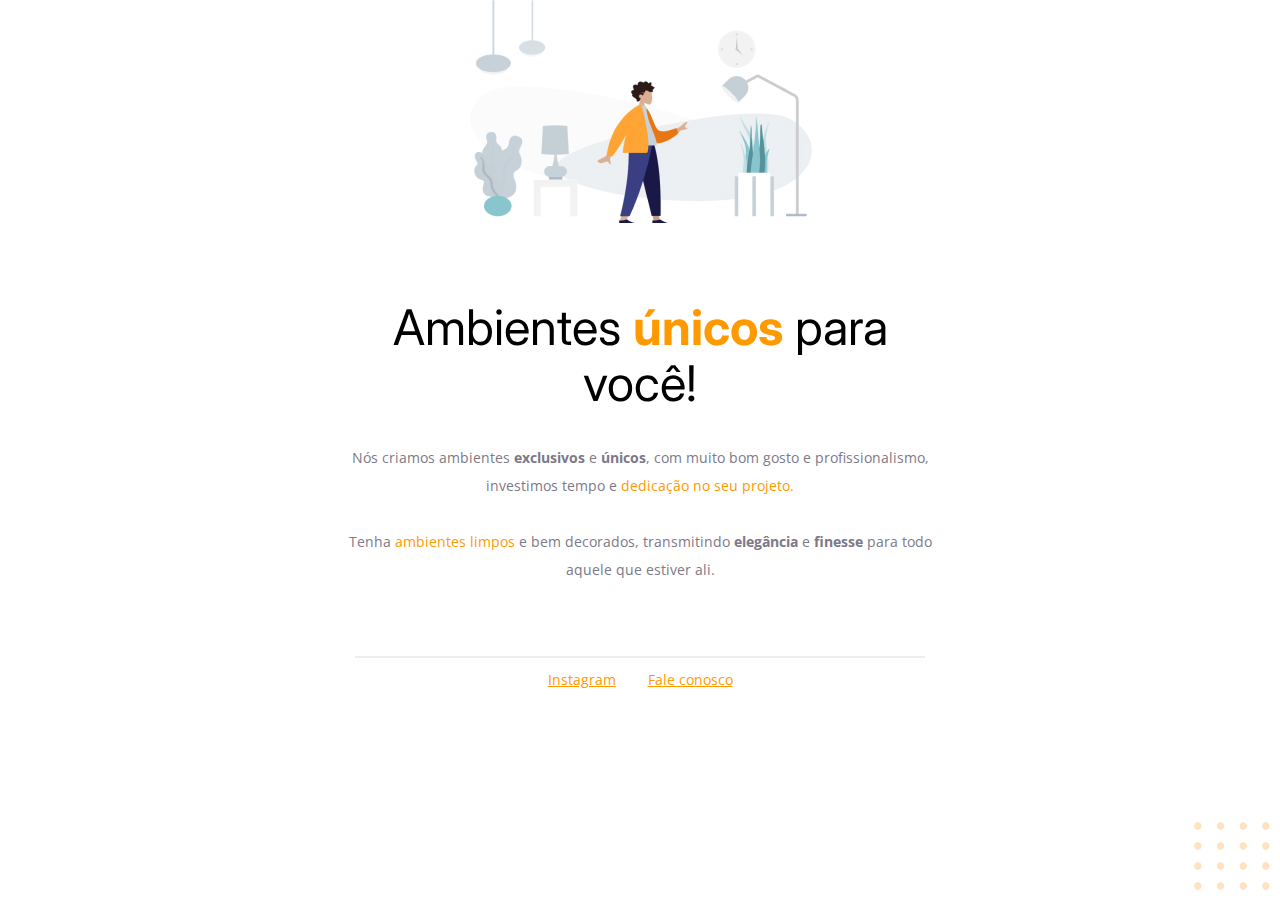
<file: desafioProjeto01/index.html>
<!-- Instrução que define o tipo do documento. -->
<!DOCTYPE html>
<html lang="pt-br">
    <!-- Tag <head> contém as instruções para a página -->
    <head>
        <link rel="preconnect" href="https://fonts.googleapis.com" />
        <link rel="preconnect" href="https://fonts.gstatic.com" crossorigin />
        <meta charset="UTF-8" />
        <meta name="viewport" content="width=device-width, initial-scale=1.0" />
        <title>Móveis customizados</title>

        <link
            href="https://fonts.googleapis.com/css2?family=Inter:wght@400;700&family=Open+Sans:wght@400;700&display=swap"
            rel="stylesheet"
        />

        <link rel="stylesheet" href="style.css" />
    </head>

    <!-- Tag <body> é o corpo do documento, onde tem as informações que serão mostradas. -->
    <body>
        <div id="hero">
            <img
                src="images/img1.jpg"
                alt="Desenho de uma pessoa vestindo uma camisa amarela em uma sala com móveis"
            />
            <h1>Ambientes <span>únicos</span> para você!</h1>
            <p>
                Nós criamos ambientes <strong>exclusivos</strong> e
                <strong>únicos</strong>, com muito bom gosto e profissionalismo,
                investimos tempo e
                <span>dedicação no seu projeto.</span>
                <br />
                <br />
                Tenha <span>ambientes limpos</span> e bem decorados,
                transmitindo <strong>elegância</strong> e
                <strong>finesse</strong>
                para todo aquele que estiver ali.
            </p>
        </div>

        <div class="line"></div>

        <div id="footer">
            <a target="_blank" href="https://instagram.com/moveisparavoce"
                >Instagram</a
            >
            <a href="mailto:contato@moveisparavoce.com">Fale conosco</a>
        </div>

        <img
            id="balls"
            src="images/balls.svg"
            alt="Bolinhas alaranjadas no canto inferior direito da tela"
        />
    </body>
</html>
</file>
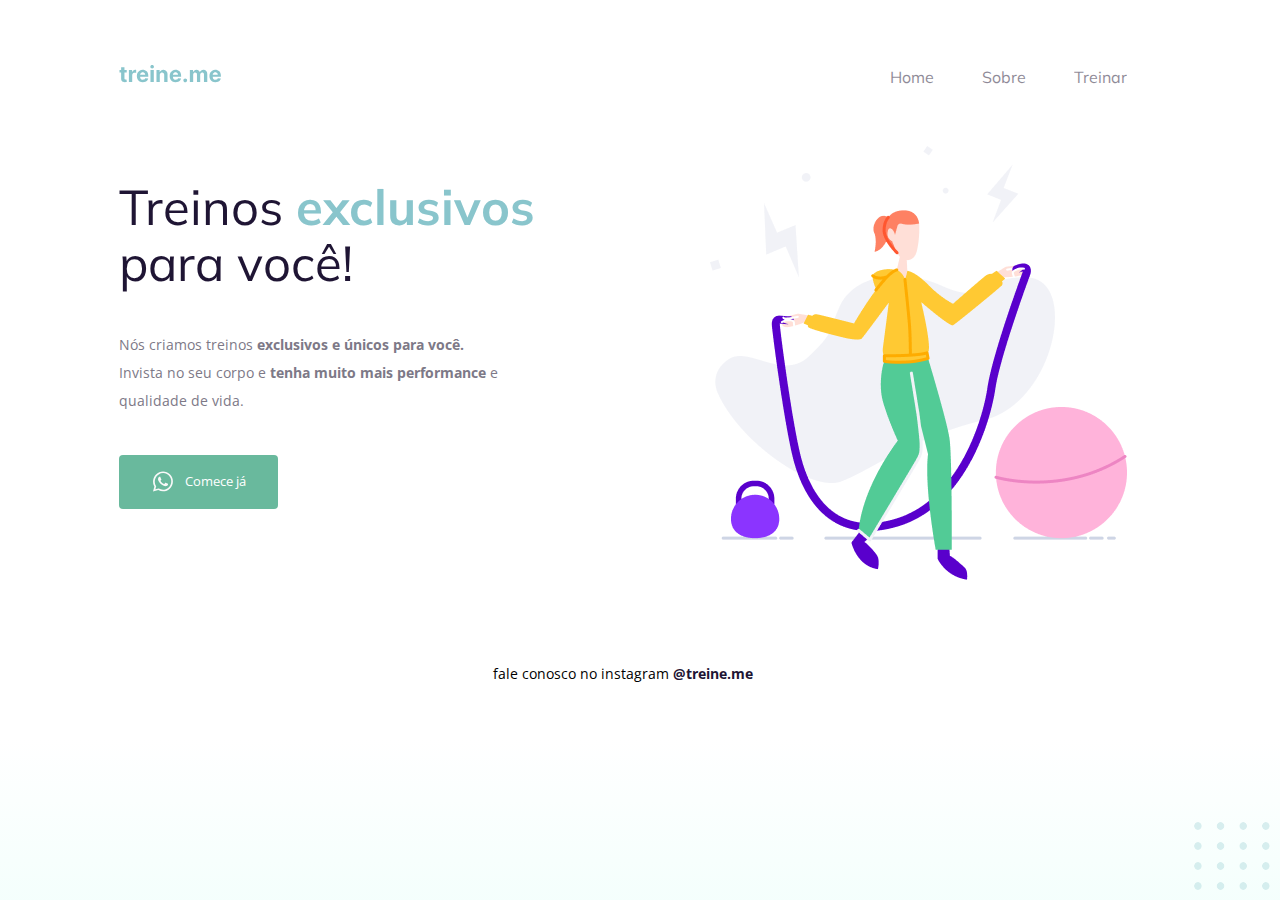
<file: desafioProjeto02/index.html>
<!DOCTYPE html>
<html lang="pt-br">
  <head>
    <link rel="preconnect" href="https://fonts.googleapis.com" />
    <link rel="preconnect" href="https://fonts.gstatic.com" crossorigin />
    <meta charset="UTF-8" />
    <meta name="viewport" content="width=device-width, initial-scale=1.0" />
    <title>treine.me</title>
    <link
      href="https://fonts.googleapis.com/css2?family=Mulish:wght@400;700&family=Open+Sans:wght@400;700&display=swap"
      rel="stylesheet"
    />
    <link rel="stylesheet" href="style.css" />
  </head>
  <body>
    <div class="page">
      <nav>
        <a id="logo" href="#">
          <img src="images/logo.svg" alt="Treine.me" />
        </a>
        <ul>
          <li><a href="#">Home</a></li>
          <li><a href="#">Sobre</a></li>
          <li><a href="#">Treinar</a></li>
        </ul>
      </nav>

      <main>
        <section>
          <h1>Treinos <span>exclusivos</span> para você!</h1>
          <p>
            Nós criamos treinos <strong>exclusivos e únicos para você.</strong
            ><br />
            Invista no seu corpo e
            <strong>tenha muito mais performance</strong> e <br />qualidade de
            vida.
          </p>
          <button>
            <img src="images/whats.svg" alt="Ícone do whatsapp" />
            Comece já
          </button>
        </section>
        <img
          src="images/img.png"
          alt="Desenho de uma mulher pulando corta numa academia."
        />
      </main>

      <footer>
        fale conosco no instagram
        <a href="https://instagram.com/treineme" target="_blank">@treine.me</a>
      </footer>
    </div>

    <img
      id="balls"
      src="images/balls.svg"
      alt="Bolinhas decorativas verdes no canto inferior direito da página."
    />
  </body>
</html>
</file>
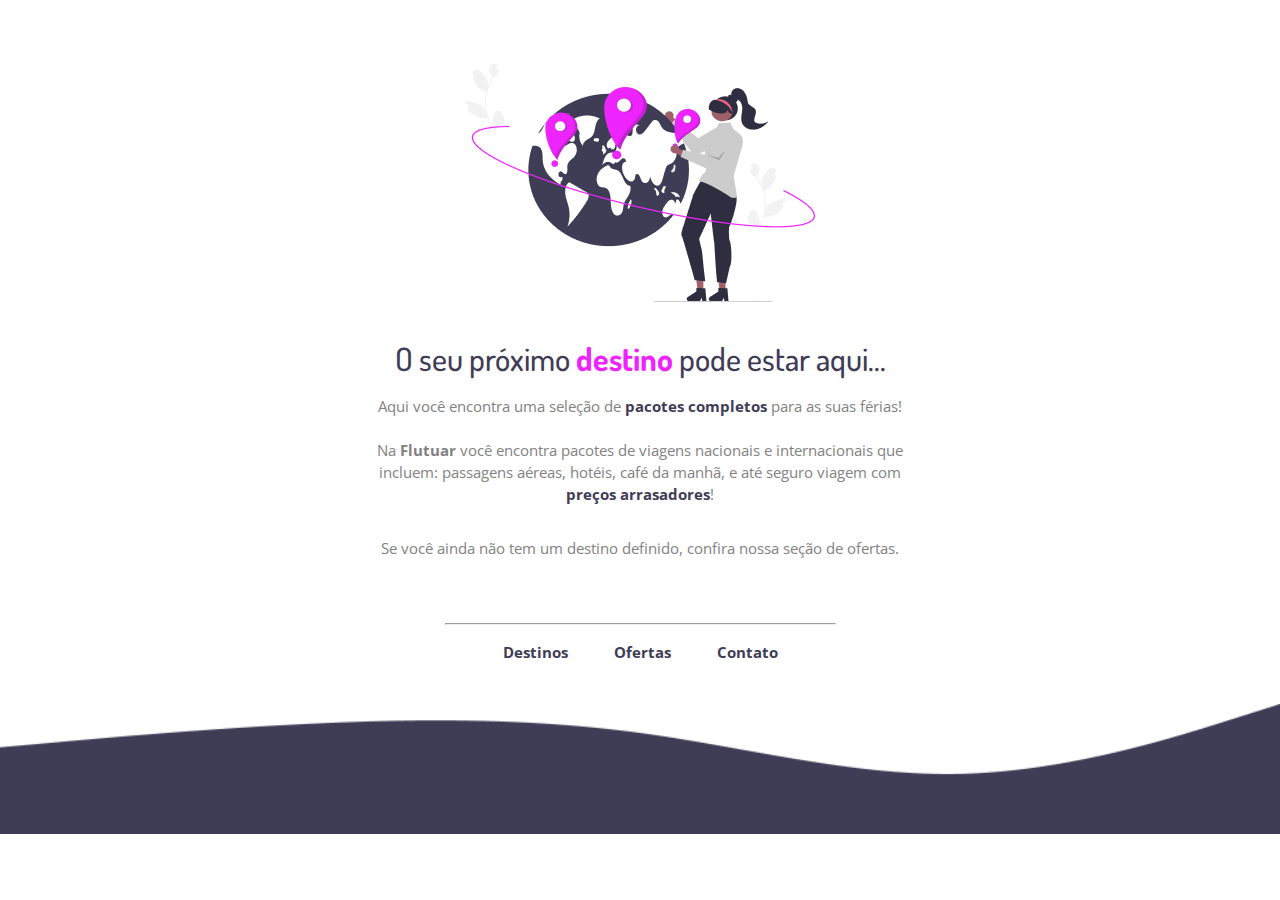
<file: extraProjeto01/index.html>
<!DOCTYPE html>
<html lang="pt-br">
    <head>
        <meta charset="UTF-8" />
        <meta http-equiv="X-UA-Compatible" content="IE=edge" />
        <meta name="viewport" content="width=device-width, initial-scale=1.0" />
        <link
            rel="shortcut icon"
            href="./images/favicon.svg"
            type="image/x-icon"
        />
        <title>Flutuar.com</title>
        <link rel="stylesheet" href="style.css" />
    </head>
    <body>
        <main>
            <img src="./images/main-image.png" alt="A woman with the globe choosing the destination for her next trip.">
            <h1>O seu próximo <span>destino</span> pode estar aqui...</h1>
            <p>
                Aqui você encontra uma seleção de <span>pacotes completos</span> para as suas
                férias! <br><br> Na <strong>Flutuar</strong> você encontra pacotes de viagens nacionais e
                internacionais que incluem: passagens aéreas, hotéis, café da
                manhã, e até seguro viagem com <span>preços arrasadores</span>!
            </p>
            <p id="lastLine">
                Se você ainda não tem um destino definido, confira nossa seção
                de ofertas.
            </p>
        </main>
        <footer>
            <hr>
            <a href="#">Destinos</a>
            <a href="#">Ofertas</a>
            <a href="#">Contato</a>
            <img src="./images/wave.png" alt="Bottom decoration in the shape of a blue wave.">
        </footer>
    </body>
</html>
</file>
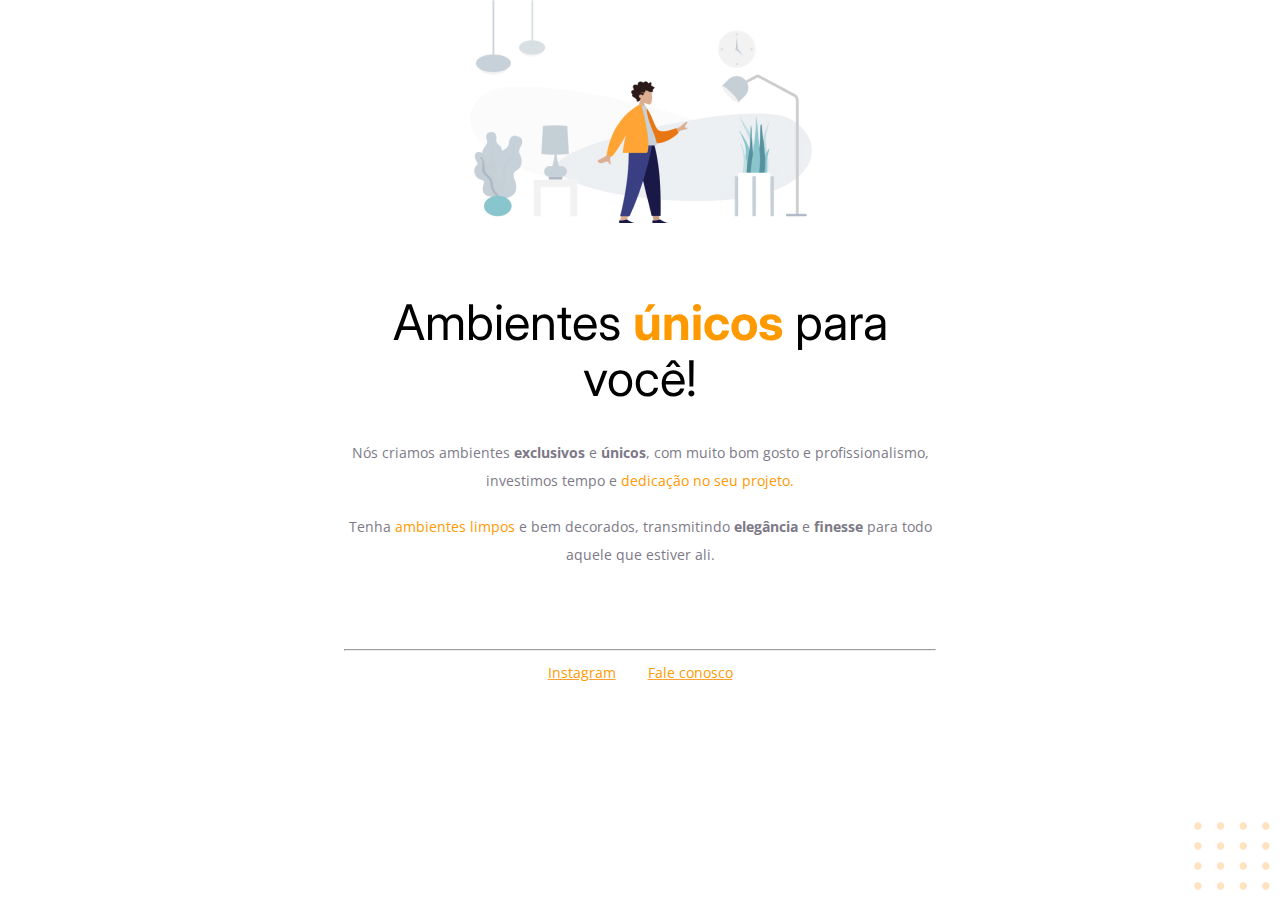
<file: projeto01/index.html>
<!DOCTYPE html>
<html lang="pt-br">
    <head>
        <meta charset="UTF-8" />
        <meta http-equiv="X-UA-Compatible" content="IE=edge" />
        <meta name="viewport" content="width=device-width, initial-scale=1.0" />
        <title>Móveis customizados</title>
        <link rel="stylesheet" href="style.css" />
    </head>
    <body>
        <div id="hero">
            <img
                src="./images/main-image.jpg"
                alt="A person inside a room with some furnitures."
            />
            <h1>Ambientes <span>únicos</span> para você!</h1>
            <p>
                Nós criamos ambientes <strong>exclusivos</strong> e <strong>únicos</strong>, com muito bom gosto e
                profissionalismo, investimos tempo e <span>dedicação no seu projeto.</span>
            </p>
            <br>
            <p>
                Tenha <span>ambientes limpos</span> e bem decorados, transmitindo <strong>elegância</strong> e
                <strong>finesse</strong> para todo aquele que estiver ali.
            </p>
        </div>
        <footer>
          <hr>
          <a href="#" target="_blank">Instagram</a>
          <a href="#" target="_blank">Fale conosco</a>
        </footer>
        <img id="decoration"
            src="./images/balls-decoration.svg"
            alt="Orange balls for decoration."
        />
    </body>
</html>
</file>
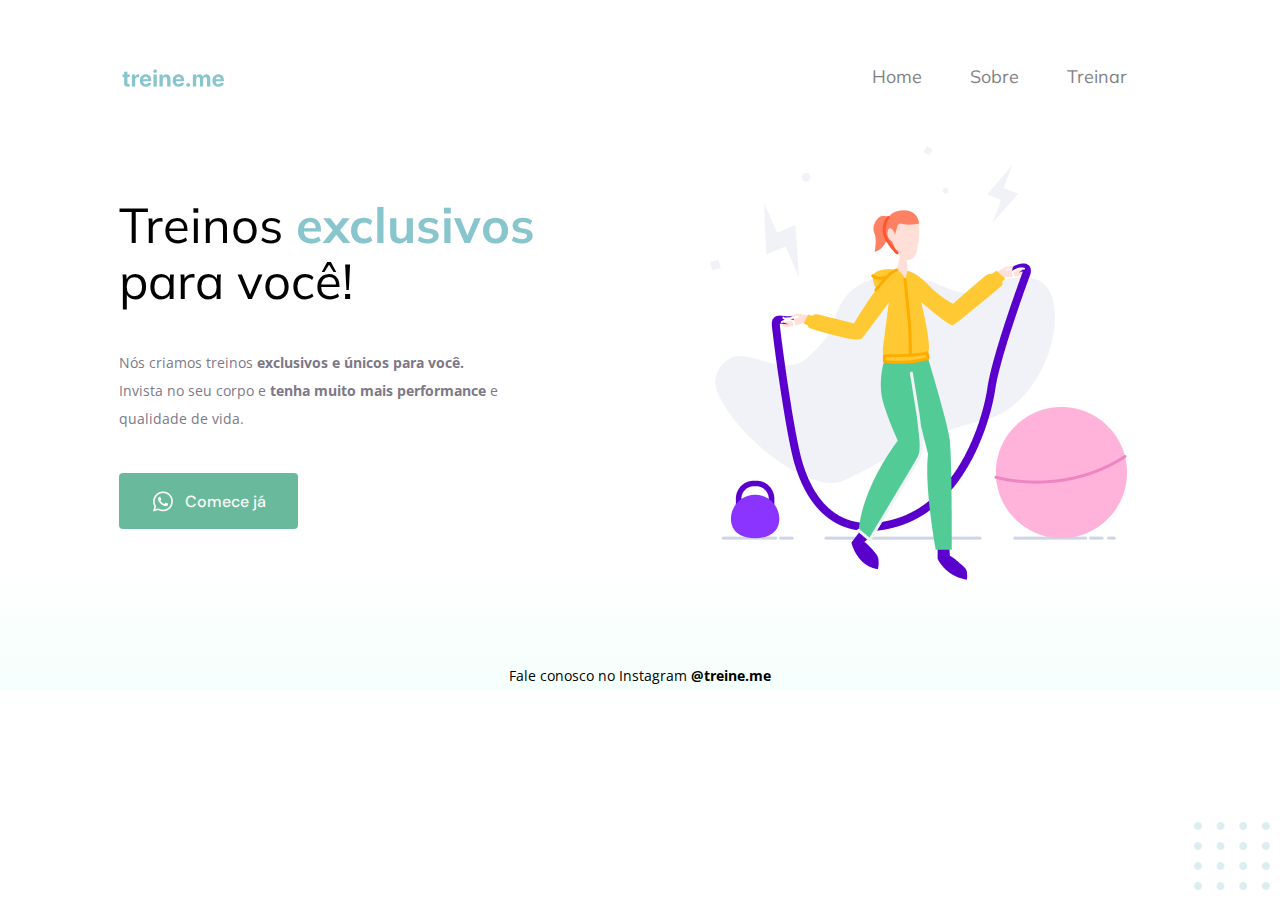
<file: projeto02/index.html>
<!DOCTYPE html>
<html lang="pt-br">
  <head>
    <meta charset="UTF-8" />
    <meta http-equiv="X-UA-Compatible" content="IE=edge" />
    <meta name="viewport" content="width=device-width, initial-scale=1.0" />
    <title>treine.me</title>
    <link rel="stylesheet" href="style.css" />
  </head>
  <body>
    <header>
      <img src="./images/logo.svg" alt="treine.me logo." />
      <nav>
        <ul>
          <li><a href="#">Home</a></li>
          <li><a href="#">Sobre</a></li>
          <li><a href="#">Treinar</a></li>
        </ul>
      </nav>
    </header>
    <main>
      <section>
        <h1>Treinos <span>exclusivos</span><br />para você!</h1>
        <p>
          Nós criamos treinos <strong>exclusivos e únicos para você.</strong
          ><br />Invista no seu corpo e
          <strong>tenha muito mais performance</strong> e<br />qualidade de
          vida.
        </p>
        <button>
          <img src="./images/whatsapp.png" alt="WhatsApp logo." />Comece já
        </button>
      </section>
      <img src="./images/main-image.png" alt="A woman jumping rope." />
    </main>
    <footer>
      <p>
        Fale conosco no Instagram<a href="https://instagram.com/treine.me">
          <strong>@treine.me</strong></a
        >
      </p>
    </footer>
    <img id="balls"
      src="./images/balls-decoration.png"
      alt="Light green balls for decoration."
    />
  </body>
</html>
</file>
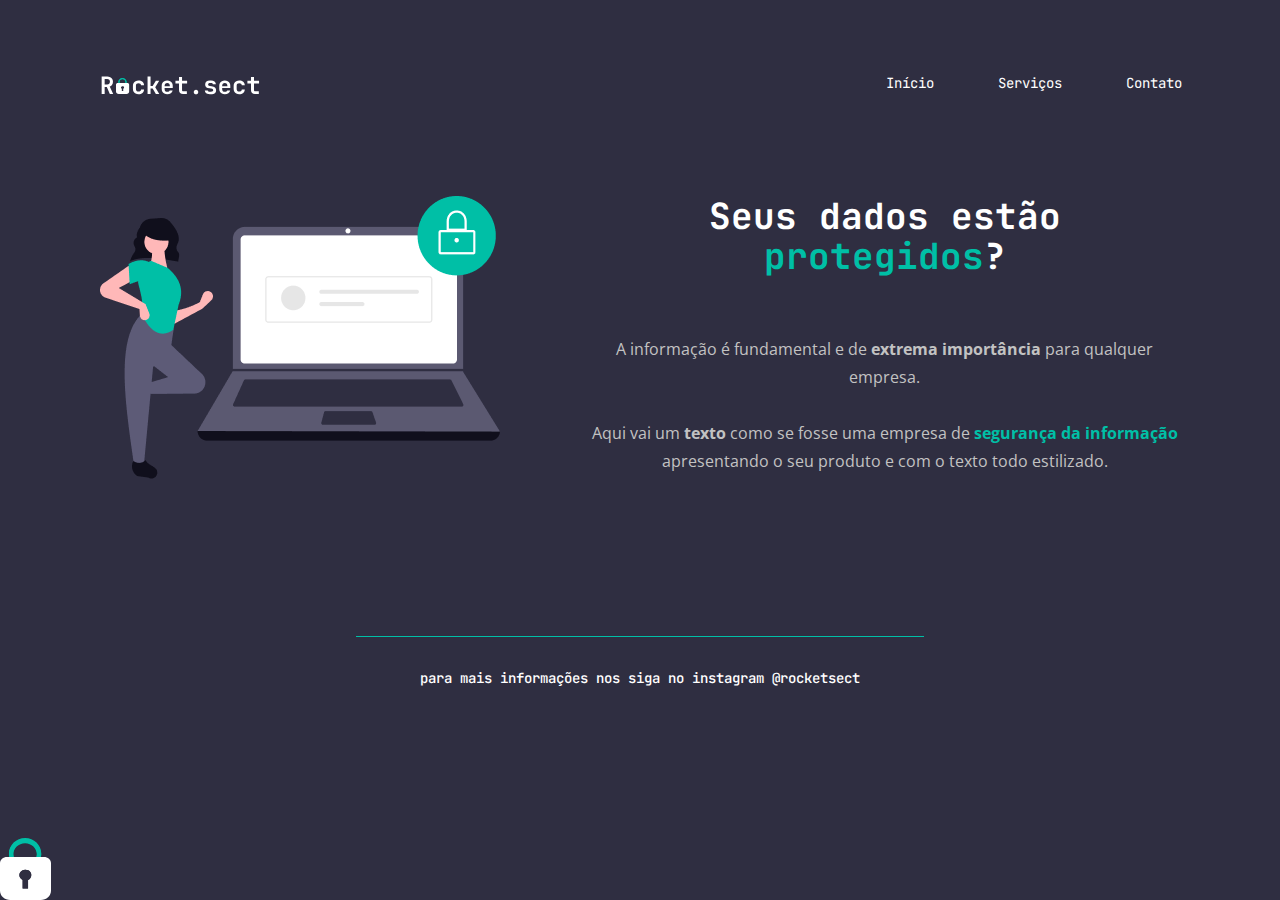
<file: Stage02/desafioAvançadoProjeto02/index.html>
<!DOCTYPE html>
<html lang="pt-br">
  <head>
    <meta charset="UTF-8" />
    <meta http-equiv="X-UA-Compatible" content="IE=edge" />
    <meta name="viewport" content="width=device-width, initial-scale=1.0" />
    <title>Rocket.sect</title>
    <link rel="stylesheet" href="style.css" />
  </head>
  <body>
    <header>
      <img src="./images/logo.svg" alt="Rocketsect logo." />
      <nav>
        <ul>
          <li><a href="#" target="_blank">Início</a></li>
          <li><a href="#" target="_blank">Serviços</a></li>
          <li><a href="#" target="_blank">Contato</a></li>
        </ul>
      </nav>
    </header>
    <main>
      <img
        src="./images/main-image.png"
        alt="A woman in a green t-shirt next to a computer with a security padlock."
      />
      <section>
        <h1>Seus dados estão <span>protegidos</span>?</h1>
        <p>
          A informação é fundamental e de
          <strong>extrema importância</strong> para qualquer empresa. <br /><br />
          Aqui vai um <strong>texto</strong> como se fosse uma empresa de
          <span> segurança da informação </span> apresentando o seu produto e
          com o texto todo estilizado.
        </p>
      </section>
    </main>
    <div id="line"></div>
    <footer>
      <p>para mais informações nos siga no instagram <a href="#">@rocketsect</a></p>
    </footer>
    <img
      src="./images/padlock.svg"
      id="padlock"
      alt="A white padlock with a green latch."
    />
  </body>
</html>
</file>
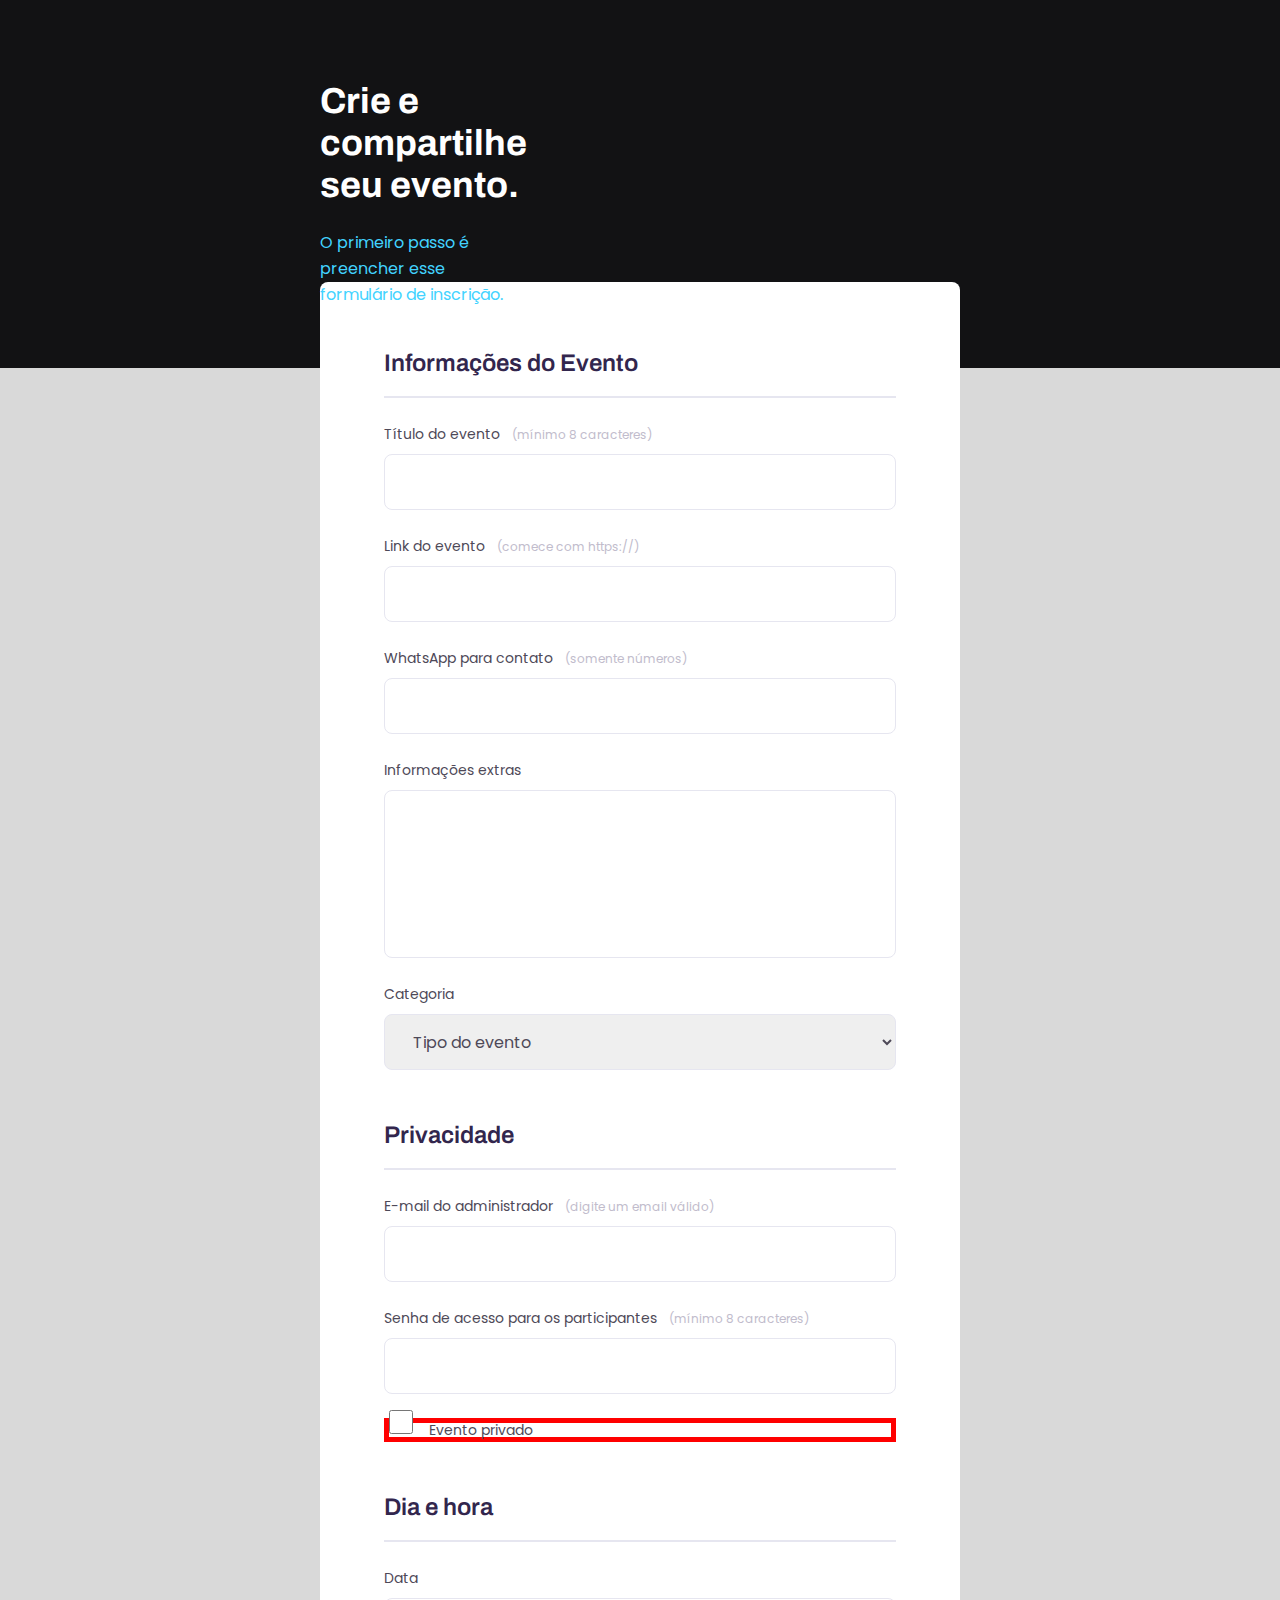
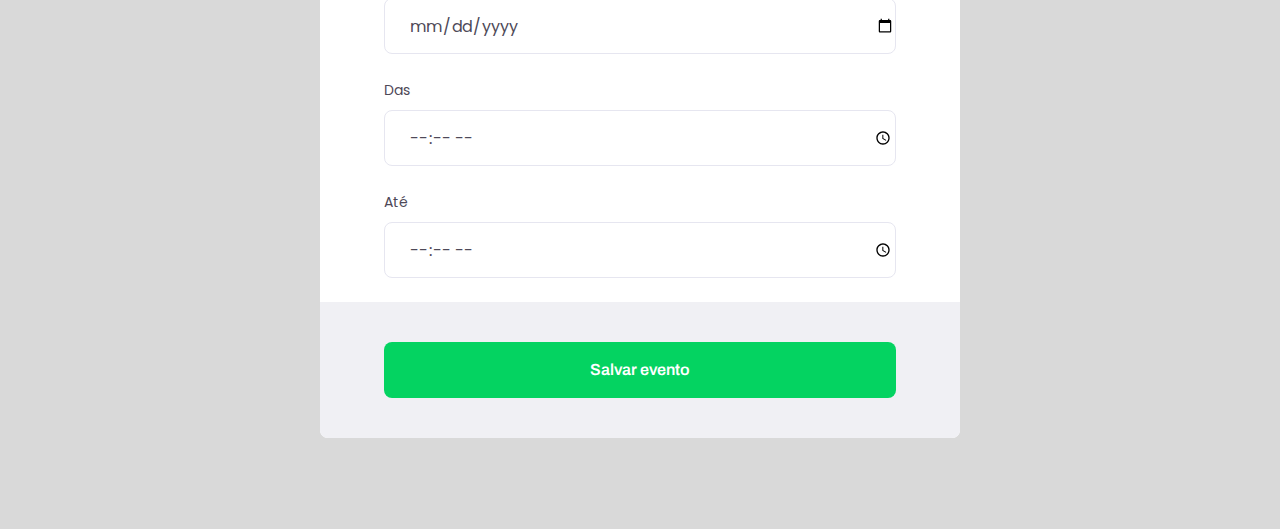
<file: Stage03/Projeto03/index.html>
<!DOCTYPE html>
<html lang="pt-br">
  <head>
    <meta charset="UTF-8" />
    <meta http-equiv="X-UA-Compatible" content="IE=edge" />
    <meta name="viewport" content="width=device-width, initial-scale=1.0" />
    <title>Document</title>
    <link rel="stylesheet" href="style.css" />
  </head>
  <body>
    <header>
      <div id="headerText">
        <h1>Crie e compartilhe seu evento.</h1>
        <p>O primeiro passo é preencher esse formulário de inscrição.</p>
      </div>
    </header>
    <form action="">
      <fieldset id="eventInformation">
        <legend>Informações do Evento</legend>
        <hr />
        <div class="inputWrapper">
          <label for="title"
            >Título do evento<span>(mínimo 8 caracteres)</span></label
          >
          <input type="text" name="" id="title" />
        </div>
        <div class="inputWrapper">
          <label for="link"
            >Link do evento<span>(comece com https://)</span></label
          >
          <input type="text" name="" id="link" />
        </div>
        <div class="inputWrapper">
          <label for="whatsapp"
            >WhatsApp para contato<span>(somente números)</span></label
          >
          <input type="number" name="" id="whatsapp" />
        </div>
        <div class="inputWrapper">
          <label for="extraInformation">Informações extras</label>
          <textarea name="" id="extraInformation"></textarea>
        </div>
        <div class="inputWrapper">
          <label for="category">Categoria</label>
          <select name="" id="category">
            <option value="eventType">Tipo do evento</option>
            <option value="type2">Tipo2</option>
          </select>
        </div>
      </fieldset>
      <fieldset id="privacy">
        <legend>Privacidade</legend>
        <hr />
        <div class="inputWrapper">
          <label for="email"
            >E-mail do administrador<span>(digite um email válido)</span></label
          >
          <input type="text" name="" id="email" />
        </div>
        <div class="inputWrapper">
          <label for="password"
            >Senha de acesso para os participantes<span
              >(mínimo 8 caracteres)</span
            ></label
          >
          <input type="password" name="" id="password" />
        </div>
        <div class="inputWrapper" id="checkBox">
          <input type="checkbox" name="" id="private" />
          <label for="private">Evento privado</label>
        </div>
      </fieldset>
      <fieldset id="dateAndTime">
        <legend>Dia e hora</legend>
        <hr />
        <div class="inputWrapper">
          <label for="date">Data</label>
          <input type="date" name="" id="date" />
        </div>
        <div class="inputWrapper">
          <label for="startHour">Das</label>
          <input type="time" name="" id="startHour" />
        </div>
        <div class="inputWrapper">
          <label for="endHour">Até</label>
          <input type="time" name="" id="endHour" />
        </div>
      </fieldset>
      <footer><button type="submit">Salvar evento</button></footer>
    </form>
  </body>
</html>
</file>
<file: desafioProjeto01/style.css>
body {
    font-family: "Open Sans", sans-serif;
    text-align: center;
    margin: 0;
}

#hero {
    width: 592px;
    margin: 0 auto 72px;
}

img {
    margin: auto;
}

h1 {
    font-family: "Inter", sans-serif;
    font-size: 49px;
    line-height: 56px;
    font-weight: normal;
    margin: 72px auto 32px;
}

h1 span {
    font-weight: bold;
}

span, a {
    color: #ff9900;
}

p, #footer {
    color: #7d7987;
    font-size: 14px;
    line-height: 28px;
}

#footer a + a {
    margin-left: 28px;
}

.line {
    width: 568px;
    height: 0;
    margin: 8px auto;
    border: 1px solid #eceff2;
}

#balls {
    position: fixed;
    bottom: 0;
    right: 0;
}
</file>
<file: desafioProjeto02/style.css>
body {
  margin: 0;
  font-family: "Open Sans", sans-serif;
  background: linear-gradient(
    180deg,
    rgb(227, 255, 248, 0) 82.08%,
    rgb(227, 255, 248, 0.38) 100%
  );
  min-height: 100vh;
}

.page {
  margin: 0 153px 0 119px;
  padding-top: 65px;
}

nav {
  display: flex;
  justify-content: space-between;
  align-items: center;
  margin-bottom: 15px;
}

ul {
  display: flex;
  list-style: none;
  margin: 0;
  padding: 0;
  gap: 48px;
}

a {
  color: #1f1534;
  text-decoration: none;
}

ul li a {
  opacity: 0.5;
}

ul li a:hover {
  font-weight: bold;
  opacity: 1;
}

main {
  display: flex;
  justify-content: space-between;
  margin-top: 58px;
}

h1,
ul {
  font-family: "Mulish", sans-serif;
}

h1 {
  font-size: 49px;
  line-height: 56px;
  color: #1f1534;
  font-weight: normal;
  width: 490px;
}

h1 span {
  color: #89c5cc;
  font-weight: bold;
}

section p {
  font-size: 14px;
  line-height: 28px;
  color: #7d7987;
  margin: 40px 0;
}

button {
  color: white;
  font-family: "Open Sans", sans-serif;
  background: #69b99d;
  border: 0;
  padding: 14px 32px 15px;
  display: flex;
  gap: 10px;
  align-items: center;
  border-radius: 4px;
  cursor: pointer;
}

button:hover {
  background: #4ea788;
}

footer {
  font-size: 14px;
  line-height: 28px;
  text-align: center;
  margin-top: 80px;
}

footer a {
  font-weight: bold;
}

#balls {
  position: fixed;
  bottom: 0;
  right: 0;
}
</file>
<file: extraProjeto01/style.css>
@import url('https://fonts.googleapis.com/css2?family=Dosis:wght@500;700&display=swap');
@import url('https://fonts.googleapis.com/css2?family=Open+Sans:wght@400;700&display=swap');

* {
    margin: 0;
    padding: 0;
    box-sizing: border-box;
}

:root {
    --color0: black;
    --color1: white;
    --color2: #3F3D56;
    --color3: #EE24FF;
    --color4: #828282;
    --color5: #ECEFF2;
}

body {
    text-align: center;
    font: normal normal 15px 'Open Sans', Arial, Helvetica, sans-serif;
}

main {
    margin: 64px auto;
    width: 626px;
}

h1 {
    font: normal 500 32px 'Dosis', Arial, Helvetica, sans-serif;
    color: var(--color2);
    margin: 32px auto 16px;
}

h1 span {
    font-weight: 700;
    color: var(--color3);
}

p {
    width: 540px;
    margin: auto;
    text-align: center;
    line-height: 22px;
    color: var(--color4);
}

p span {
    color: var(--color2);
    font-weight: 700;
}

#lastLine {
    margin-top: 32px;
}

footer {
    height: 176px;
}

hr {
    width: 391px;
    border-color: var(--color5);
    margin: 0 auto 16px;
}

a {
    color: var(--color2);
    font-weight: 700;
    text-decoration: none;
    line-height: 22.152px;
    margin: 0 21px;
}

footer img {
    display: block;
    margin: auto;
    width: 100vw;
    margin-top: 40.83px;
}
</file>
<file: projeto01/style.css>
@import url("https://fonts.googleapis.com/css2?family=Inter:wght@400;700&display=swap");
@import url("https://fonts.googleapis.com/css2?family=Open+Sans:wght@400;700&display=swap");

* {
    margin: 0;
    padding: 0;
    box-sizing: border-box;
    font-size: 16px;
}

:root {
    --color0: black;
    --color1: white;
    --color2: #f90;
    --color3: #7d7987;
    --color4: #ff9900;
    --color5: #ffa434;
    --color6: #eceff2;
}

body {
    text-align: center;
}

#hero {
    width: 592px;
    margin: auto;
    margin-bottom: 80px;
}

#hero img {
    width: 348px;
    display: block;
    margin: auto;
}

h1 {
    font: normal normal 49px "Inter", Arial, Helvetica, sans-serif;
    line-height: 56px;
    margin: 72px auto 32px;
}

h1 span {
    font: normal bold 49px "Inter", Arial, Helvetica, sans-serif;
    line-height: 56px;
}

p {
    font: normal normal 14px "Open Sans", Arial, Helvetica, sans-serif;
    line-height: 28px;
    color: var(--color3);
}

strong {
    font-size: 14px;
}

span {
    font-size: 14px;
    color: var(--color4);
}

hr {
    width: 592px;
    margin: 0 auto 8px;
    border-color: var(--color6);
}

footer {
  margin-bottom: 16px;
}

a {
    font: normal normal 14px "Open Sans", Arial, Helvetica, sans-serif;
    text-decoration: underline var(--color5);
    line-height: 28px;
    color: var(--color2);
    margin: 0 14px
}

#decoration {
    position: fixed;
    bottom: 0;
    right: 0;
}
</file>
<file: projeto02/style.css>
@import url('https://fonts.googleapis.com/css2?family=Mulish:ital,wght@0,200..1000;1,200..1000&display=swap');
@import url('https://fonts.googleapis.com/css2?family=Open+Sans:ital,wght@0,300..800;1,300..800&display=swap');
@import url('https://fonts.googleapis.com/css2?family=DM+Sans:ital,opsz,wght@0,9..40,100..1000;1,9..40,100..1000&display=swap');


* {
  margin: 0;
  padding: 0;
  box-sizing: border-box;
}

:root {
  --color0: black;
  --color1: white;
  --color2: #89C5CC;
  --color3: #7D7987;
  --color4: #69B99D;
  --color5: #1F1534;
  --color6: #F9F9F9;
  --color7: #69b99db4;
  --color8: #e3fff800;
  --color9: #e3fff861;
}

body {
  background: linear-gradient(to bottom, var(--color8) 82.08%, var(--color9));
}

header {
  display: flex;
  justify-content: space-between;
  margin: 65px 153px 58px 122px;
}

ul {
  font: normal normal 18px "Mulish", sans-serif;
  color: var(--color5);
  list-style: none;
  display: flex;
  gap: 48px;
  opacity: 0.5;
}

ul a:hover {
  font-weight: 700;
  opacity: 1;
}

a {
  text-decoration: none;
}

main {
  display: flex;
  justify-content: space-between;
  margin: 0 153px 82.36px 119px;
}

h1 {
  font: normal normal 49px "Mulish", sans-serif;
  line-height: 56px;
  margin: 51px 0 40px 0;
}

span {
  font-weight: bold;
  color: var(--color2);
}

p {
  font: normal normal 14px "Open Sans", sans-serif;
  line-height: 28px;
  color: var(--color3);
}

button {
  display: flex;
  align-items: center;
  justify-content: center;
  gap: 10px;
  height: 56px;
  width: 179px;
  margin-top: 40px;
  border: 0px;
  border-radius: 4px;
  background-color: var(--color4);
  color: var(--color6);
  font: normal 500 16px "DM Sans", sans-serif;
}

button:hover {
  background-color: var(--color7);
  cursor: pointer;
}

footer p,a {
  color: var(--color0);
  text-align: center;
}

#balls {
  position: fixed;
  bottom: 0;
  right: 0;
}
</file>
<file: Stage02/desafioAvançadoProjeto02/style.css>
@import url("https://fonts.googleapis.com/css2?family=JetBrains+Mono:ital,wght@0,100..800;1,100..800&display=swap");
@import url("https://fonts.googleapis.com/css2?family=Open+Sans:ital,wght@0,300..800;1,300..800&display=swap");

* {
  margin: 0;
  padding: 0;
  box-sizing: border-box;
}

:root {
  font-size: 62.5%;
  --color0: black;
  --color1: white;
  --color2: #2f2e41;
  --color3: #00bfa6;
  --color4: #c2c2c2;
}

body {
  background-color: var(--color2);
  font-family: "JetBrains Mono", sans-serif;
  font-size: 1.4rem;
}

header,
ul {
  display: flex;
  flex-direction: row;
  align-items: center;
  
}

header {
  justify-content: space-between;
  margin: 71px 98px 101px;
}

ul {
  list-style: none;
  gap: 64px;
}

a {
  text-decoration: none;
  color: var(--color1);
}

a:hover {
  text-decoration: underline;
}

main {
  display: flex;
  justify-content: space-between;
  gap: 82px;
  width: 85vw;
  margin: 0 89px 0 99px;
}

h1 {
  font-weight: 700;
  font-size: 3.6rem;
  line-height: 4rem;
  color: var(--color1);
  text-align: center;
  margin-bottom: 59px;
}

span {
  color: var(--color3);
  font-weight: 700;
}

section p {
  font: normal normal 1.6rem "Open Sans", sans-serif;
  line-height: 2.8rem;
  text-align: center;
  color: var(--color4);
}

#line {
  width: 568px;
  height: 1px;
  background-color: var(--color3);
  margin: 157px auto 27px;
}

footer p {
  font-weight: 500;
  font-size: 1.4rem;
  line-height: 2.8rem;
  color: var(--color1);
  text-align: center;
}

#padlock {
  position: fixed;
  left: 0;
  bottom: 0;
}
</file>
<file: Stage03/Projeto03/style.css>
@import url('https://fonts.googleapis.com/css2?family=Archivo:ital,wght@0,100..900;1,100..900&display=swap');
@import url('https://fonts.googleapis.com/css2?family=Poppins:ital,wght@0,100;0,200;0,300;0,400;0,500;0,600;0,700;0,800;0,900;1,100;1,200;1,300;1,400;1,500;1,600;1,700;1,800;1,900&display=swap');

* {
    margin: 0;
    padding: 0;
    box-sizing: border-box;
}

:root {
    font-size: 62.5%;
    --color0: black;
    --color1: white;
    --color2: #04D361;
    --color3: #121214;
    --color4: #32264D;
    --color5: #42D3FF;
    --color6: #4E4958;
    --color7: #C1BCCC;
    --color8: #D9D9D9;
    --color9: #E6E6F0;
    --color10: #F0F0F4;
    
}

body {
    background-color: var(--color8);
}

header {
    height: 368px;
    width: 100vw;
    background-color: var(--color3);
}

#headerText, form {
    width: 50%;
    margin: auto;
}

h1 {
    font: normal bold 3.6rem "Archivo", sans-serif;
    line-height: 4.2rem;
    color: var(--color1);
    padding-top: 80px;
    margin-bottom: 24px;
    width: 35%;
}

/* Falta acertar o parágrafo que fica sobre o formulário quando reduz a largura da tela */

header p {
    font: normal normal 1.6rem "Poppins", sans-serif;
    line-height: 2.6rem;
    color: var(--color5);
    width: 30%;
}

form {
    margin-top: -86px;
    background-color: var(--color1);
    padding-top: 64px;
    border-radius: 8px;
}

fieldset {
    width: 80%;
    margin: auto;
    border: none;
}

legend {
    font: normal 600 2.4rem "Archivo", sans-serif;
    line-height: 3.4rem;
    color: var(--color4);
}

hr {
    border: 1px solid var(--color9);
    margin: 16px auto 24px;
}

.inputWrapper {
    width: 100%;
    display: flex;
    flex-direction: column;
}

label {
    font: normal normal 1.4rem "Poppins", sans-serif;
    line-height: 2.4rem;
    color: var(--color6);
}

span {
    font-size: 1.2rem;
    line-height: 2rem;
    color: var(--color7);
    margin-left: 1.2rem;
}

input, select, textarea {
    margin: 8px 0 24px;
    border: 1px solid var(--color9);
    border-radius: 8px;
    padding-left: 24px;
    font: normal normal 1.6rem "Poppins", sans-serif;
    color: var(--color6);
}

input, select {
    height: 56px;
}

textarea {
    height: 168px;
    padding-top: 18px;
    resize: none;
}

#privacy {
    margin-top: 24px;
}

/* Falta acertar o alinhamento do checkbox */

#checkBox {
    border: 5px solid red;
    display: flex;
    flex-direction: row;
    align-items: center;
    gap: 1.6rem;
    height: 24px;
    margin-bottom: 48px;
}

#private {
    width: 24px;
    height: 24px;
}

/* Falta acertar os inputs de data e hora */

footer {
    display: flex;
    align-items: center;
    justify-content: center;
    height: 136px;
    background-color: var(--color10);
    margin: 0 auto 91px;
    border-radius: 0 0 8px 8px;
}

button {
    height: 56px;
    width: 80%;
    font: normal 600 1.6rem "Archivo", sans-serif;
    line-height: 2.6rem;
    color: var(--color1);
    background-color: var(--color2);
    border: none;
    border-radius: 8px;
}
</file>
